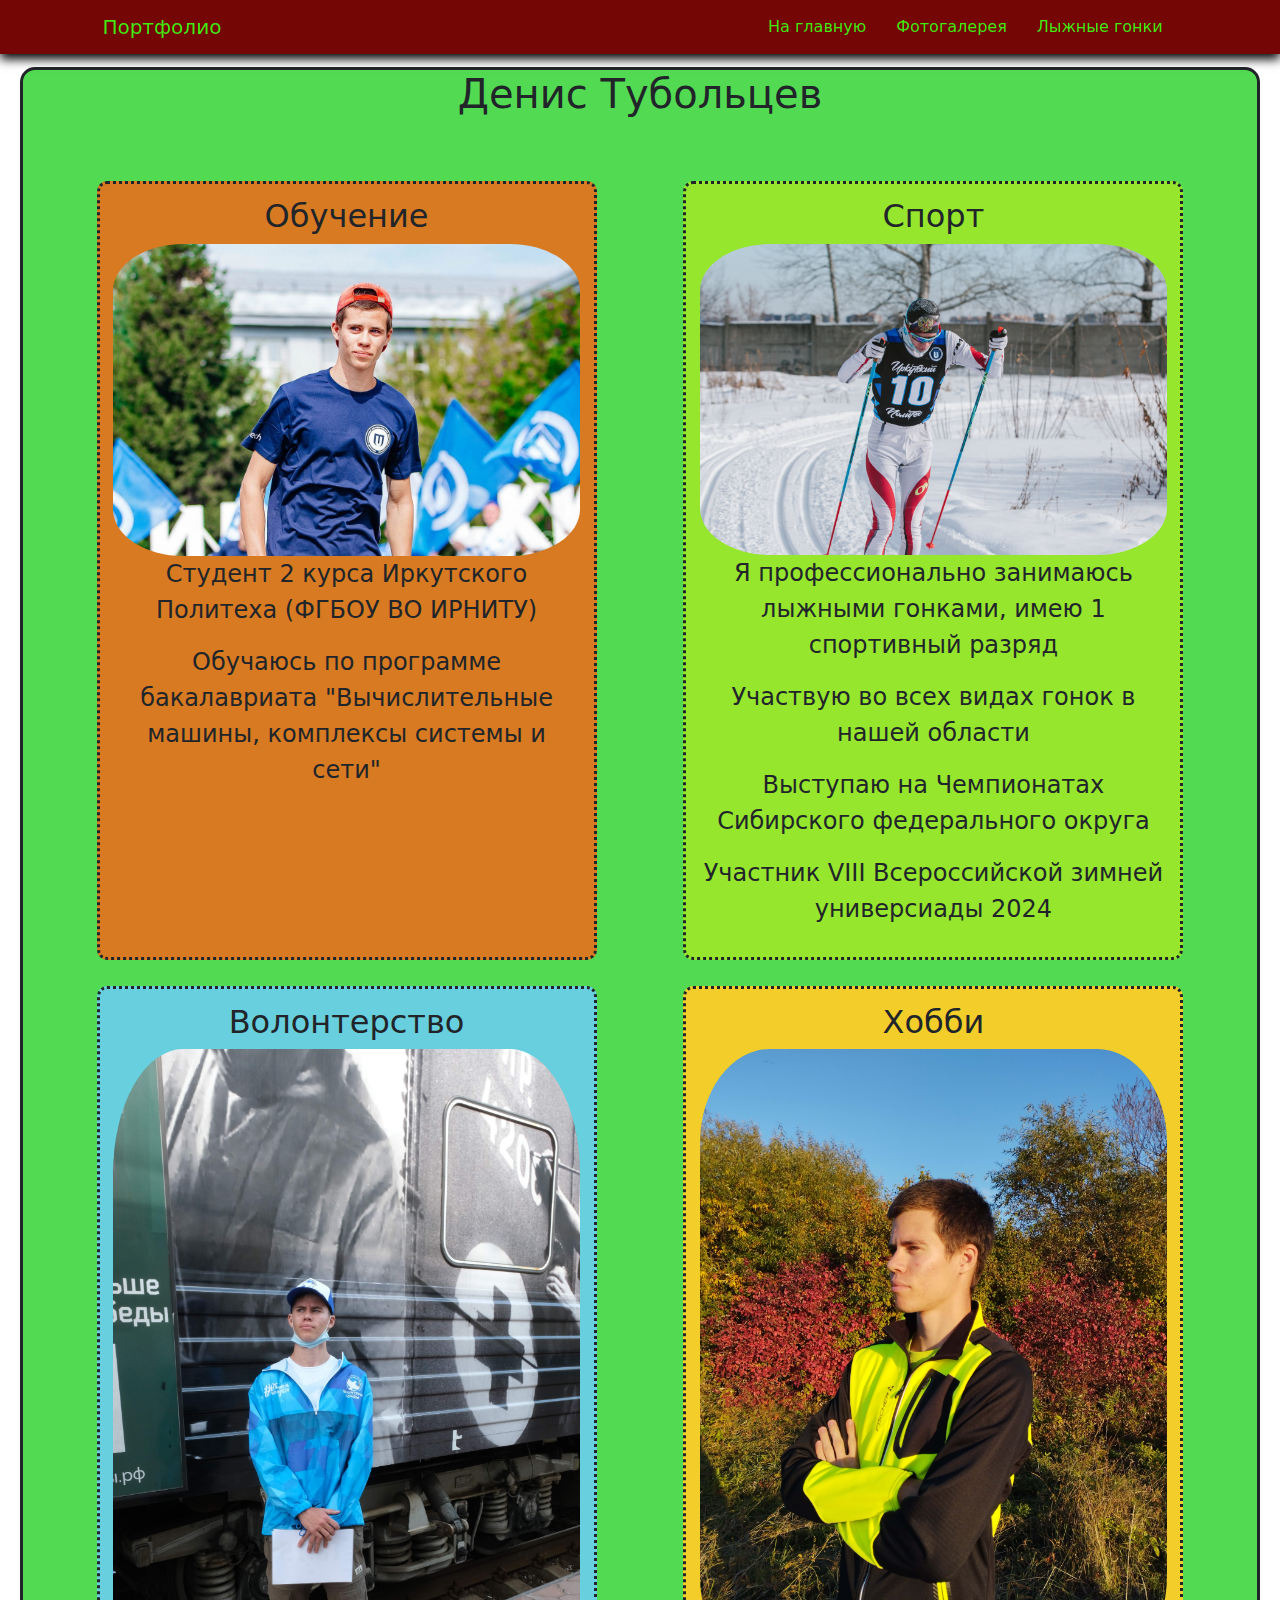
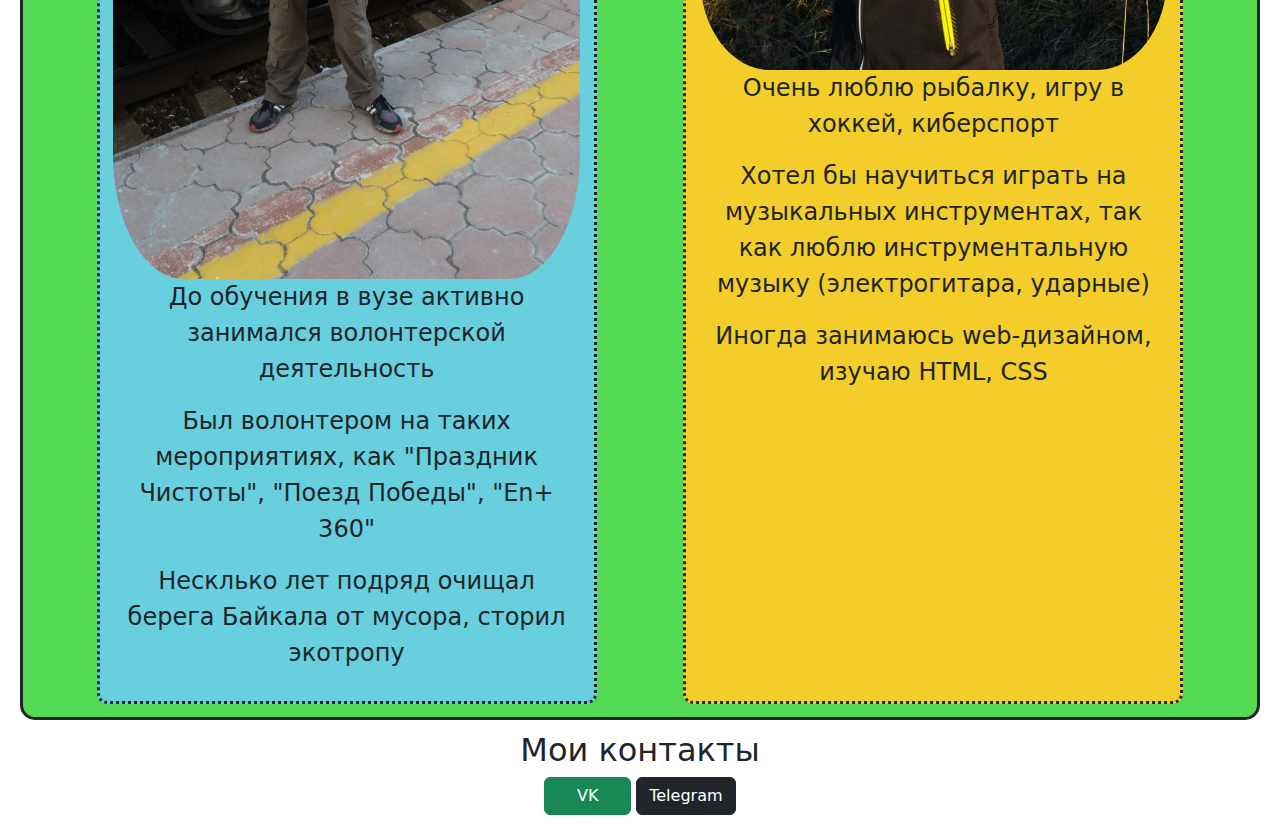
<file: index.html>
<!DOCTYPE html>
<html lang="ru">
<head>
    <meta charset="UTF-8">
    <meta name="viewport" content="width=device-width, initial-scale=1.0">
    <link rel="stylesheet" href="index.css">
    <link href="https://cdn.jsdelivr.net/npm/bootstrap@5.3.3/dist/css/bootstrap.min.css" rel="stylesheet" integrity="sha384-QWTKZyjpPEjISv5WaRU9OFeRpok6YctnYmDr5pNlyT2bRjXh0JMhjY6hW+ALEwIH" crossorigin="anonymous">
    <title>Тубольцев Денис Вадимович - спортсмен</title>
</head>
<body>

    <!-- Yandex.Metrika counter -->
<script type="text/javascript" >
   (function(m,e,t,r,i,k,a){m[i]=m[i]||function(){(m[i].a=m[i].a||[]).push(arguments)};
   m[i].l=1*new Date();
   for (var j = 0; j < document.scripts.length; j++) {if (document.scripts[j].src === r) { return; }}
   k=e.createElement(t),a=e.getElementsByTagName(t)[0],k.async=1,k.src=r,a.parentNode.insertBefore(k,a)})
   (window, document, "script", "https://mc.yandex.ru/metrika/tag.js", "ym");

   ym(98826586, "init", {
        clickmap:true,
        trackLinks:true,
        accurateTrackBounce:true,
        webvisor:true
   });
</script>
<noscript><div><img src="https://mc.yandex.ru/watch/98826586" style="position:absolute; left:-9999px;" alt="" /></div></noscript>
<!-- /Yandex.Metrika counter -->

    <header>
        <p>Портфолио</p>
        <nav>
            <ul>
                <li><a href="index.html">На главную</a></li>
                <li><a href="photo.html">Фотогалерея</a></li>
                <li><a href="#">Лыжные гонки</a>
                    <ul>
                        <li><a href="site.html" target="_blank">Own site</a></li>
                        <li><a href="https://www.flgr.ru/" target="_blank">ФЛГР</a></li>
                        <li><a href="https://ski38.ru/" target="_blank">ski38</a></li>
                        <li><a href="https://vk.com/nalyzhi" target="_blank">На ЛЫЖИ!</a></li>
                    </ul>
                </li>
            </ul>
        </nav>
    </header>

    <main>

        <h1>Денис Тубольцев</h1>

        <div class="module_container">

            <section class="module first">
                <h2>Обучение</h2>
                <img src="IMG_20230904_142940_921.jpg" alt="линейка первокурсников ИРНИТУ">
                <p>Студент 2 курса Иркутского Политеха (ФГБОУ ВО ИРНИТУ)</p> 
                <p>Обучаюсь по программе бакалавриата "Вычислительные машины, комплексы системы и сети"</p>
            </section>

            <section class="module second">
                <h2>Спорт</h2>
                <img src="IMG_9301.jpg" alt="первенство ИРНИТУ Гонка поколений">
                <p>Я профессионально занимаюсь лыжными гонками, имею 1 спортивный разряд</p>
                <p>Участвую во всех видах гонок в нашей области</p>  
                <p>Выступаю на Чемпионатах Сибирского федерального округа</p>
                <p>Участник VIII Всероссийской зимней универсиады 2024</p>
            </section>

            <section class="module third">
                <h2>Волонтерство</h2>
                <img src="DSCF6464.JPG" alt="Денис ТУбольцев. Поезд Победы">
                <p>До обучения в вузе активно занимался волонтерской деятельность</p>
                <p>Был волонтером на таких мероприятиях, как "Праздник Чистоты", "Поезд Победы", "En+ 360"</p>
                <p>Несклько лет подряд очищал берега Байкала от мусора, сторил экотропу</p>

            </section>

            <section class="module four">
                <h2>Хобби</h2>
                <img src="IMG_20230921_181148.jpg" alt="Амбассадор компании Fischer">
                <p>Очень люблю рыбалку, игру в хоккей, киберспорт</p>
                <p>Хотел бы научиться играть на музыкальных инструментах, так как люблю инструментальную музыку (электрогитара, ударные)</p>
                <p>Иногда занимаюсь web-дизайном, изучаю HTML, CSS</p>
            </section>
        </div>
    </main>
    
    <section class="labels"> 
        <h2>Мои контакты</h2>
        <a href="https://vk.com/fischeronelove" class="btn btn-success" target="_blank">VK</a>
        <a href="https://t.me/publication3737282i2o1o1" class="btn btn-dark" target="_blank">Telegram</a>
    </section>

</body>
</html>
</file>
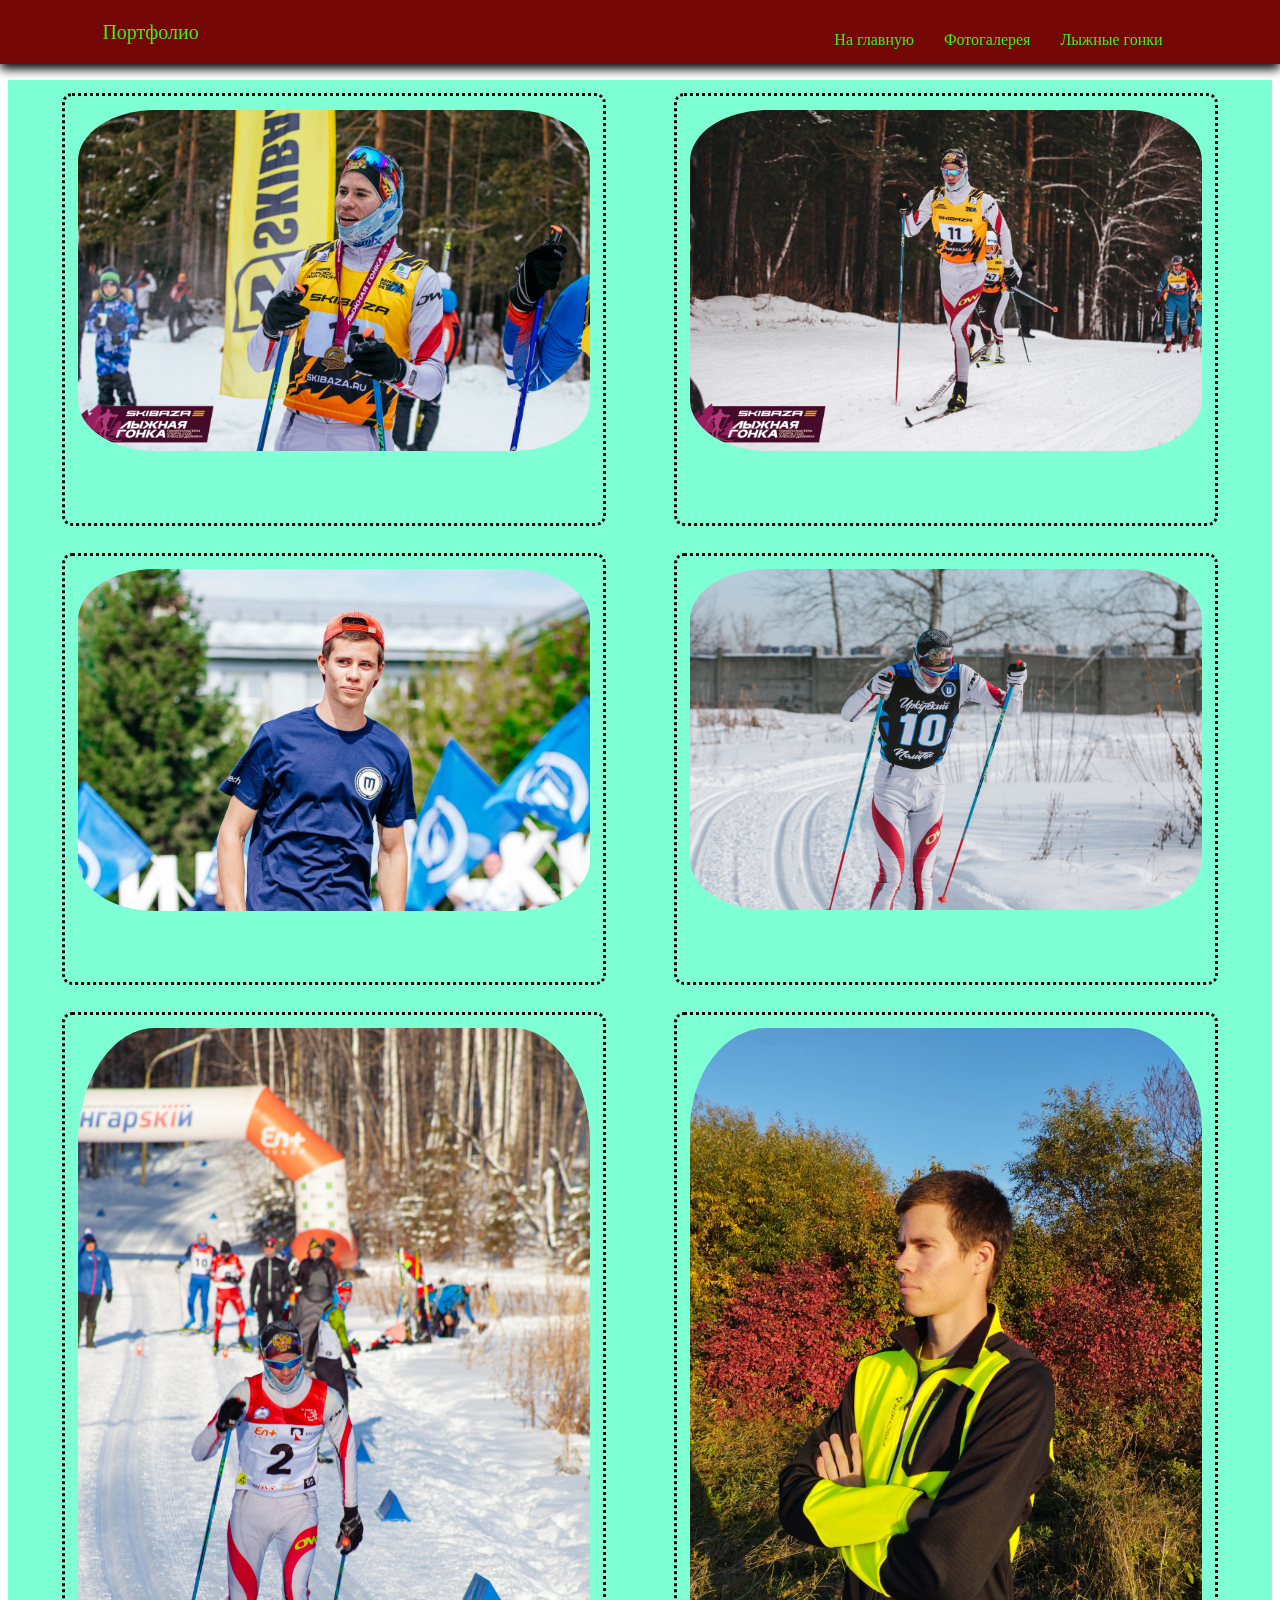
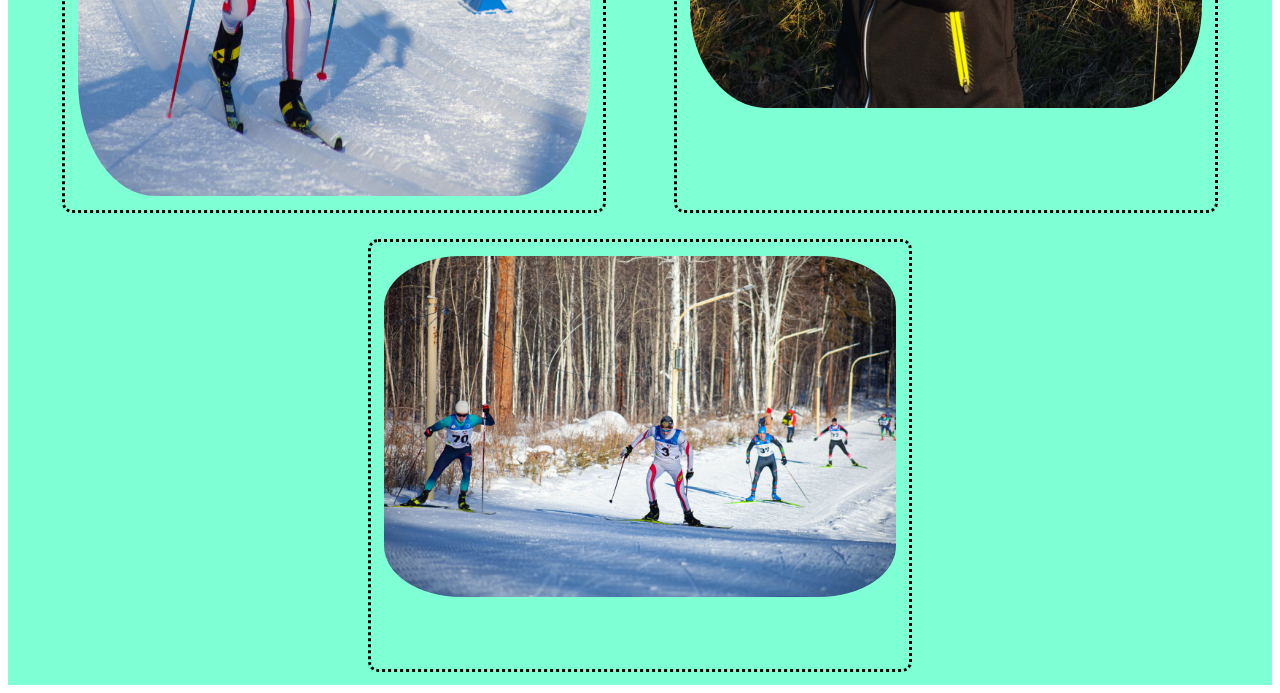
<file: photo.html>
<!DOCTYPE html>
<html lang="ru">
<head>
    <meta charset="UTF-8">
    <meta name="viewport" content="width=device-width, initial-scale=1.0">
    <link rel="stylesheet" href="photo.css">
    <title>Фотогалерея</title>
</head>
<body>

    <header>
        <p>Портфолио</p>
        <nav>
            <ul>
                <li><a href="index.html">На главную</a></li>
                <li><a href="photo.html" target="_blank">Фотогалерея</a></li>
                <li><a href="#">Лыжные гонки</a>
                    <ul>
                        <li><a href="https://www.flgr.ru/" target="_blank">ФЛГР</a></li>
                        <li><a href="https://ski38.ru/" target="_blank">ski38</a></li>
                        <li><a href="https://vk.com/nalyzhi" target="_blank">На ЛЫЖИ!</a></li>
                    </ul>
                </li>
            </ul>
        </nav>
    </header>


    <div class="gallery">

        <section>
            <img src="5M6A0327.jpg" alt="">
        </section>

        <section>
            <img src="DSC_1479.jpg" alt="">
        </section>

        <section>
            <img src="IMG_20230904_142940_921.jpg" alt="">
        </section>

        <section>
            <img src="IMG_9301.jpg" alt="">
        </section> 

        <section>
            <img src="IMG_7318.JPG" alt="">
        </section>

        <section>
            <img src="IMG_20230921_181148.jpg" alt="">
        </section>
            
        <section>
            <img src="IMG_1329.JPG" alt="">
        </section>
        

    </div>
    
</body>
</html>
</file>
<file: index.css>
header {
    position: fixed;
    top: 0;
    left: 0;
    right: 0;
    background: rgb(117, 6, 6);
    display: flex;
    justify-content: space-between;
    align-items: center;
    padding: 0 8%;
    box-shadow: 0 5px 10px #000;
}
header p{
    font-size: 20px;
    margin: 0;
    padding: 0px;
    color: #42ec0f;
}
header nav ul li {
    list-style: none;
    position: relative;
    float: left;
}
header nav ul li a{
    text-decoration: none;
    padding: 15px;
    color: #42ec0f;
    font-size: 16px;
    display: block;
}
header nav ul li a:hover{
    background: #000;
    color: #fff;
}
nav ul li ul{
    position: absolute;
    left: 0;
    background: rgb(117, 6, 6);
    width: 180px;
    display: none;
}
nav ul li ul li{
    width: 100%;
    border: 1px solid rgba(0, 0, 0, .1);
}
nav ul li:hover > ul{
    display: initial;
}


img{
    border-radius:15%;
}
main {
    border-style: solid;
    border-radius: 15px;
    text-align: center;
    background-color: rgb(82, 219, 82);
    margin-top: 50pt;
    margin-left: 15pt;
    margin-right: 15pt;
}
.module {
    border-radius: 10px;
    width: 20vw;
    min-height: 300px;
    border-style: solid;
    margin: 8pt; 
    padding: 10pt; 
    display: flex;
    flex-direction: column;
}
.first.module{
    background-color: rgb(216, 122, 34);
}
.second.module{
    background-color: rgb(150, 230, 46);
}
.third.module{
    background-color: rgb(103, 207, 221);
}
.four.module{
    background-color: rgb(243, 206, 42);
}
.module_container{
    margin-top: 50px;
    display: flex;
    flex-direction:row;
    justify-content: space-evenly;
    flex-wrap: wrap;
}
section{
    padding: 8pt;
}
section p{
    font-size: 18pt;
}

@media (max-width : 1750px) {
    .module{
        background-color: rgb(235, 226, 145);
        border-radius: 10px;
        min-width: 500px;
        min-height: 400px;
        border-style: dotted;
        margin:10pt;
        padding: 10pt;
    }
    img{
        border-radius:15%;
    }
}
@media (max-width : 1200px) {
    .module{
        border-radius: 10px;
        min-width: 500px;
        min-height: 400px;
        flex-basis: 80%;
        font-size: larger;
        border-style: solid;
        margin:8pt;
        padding: 10pt;
    }
    img{
        border-radius:15%;
    }
}
@media (max-width : 900px) {
    .module{
        background-color: rgb(235, 226, 145);
        border-radius: 10px;
        min-width: 350px;
        min-height: 400px;
        flex-basis: 90%;
        font-size: larger;
        border-style: dotted;
        margin:8pt;
        padding: 10pt;
    }
    img{
        border-radius:15%;
    }
}
@media (max-width : 600px) {
    .module{
        border-radius: 10px;
        min-width: 240px;
        min-height: 400px;
        flex-basis: 90%;
        font-size: larger;
        border-style: dotted;
        margin:8pt;
        padding: 10pt;
    }
    img {
        border-radius:50%;
        height:70pt;
        width: 75pt;
        margin: 5pt;
        align-self: center;
    }
    main{
        border-style:dotted;
        margin:0pt;
    }
}
.labels{
    text-align: center;
}
.btn{
    align-self: flex-end;
    min-width: 65pt;
}
</file>
<file: photo.css>
header {
    position: fixed;
    top: 0;
    left: 0;
    right: 0;
    background: rgb(117, 6, 6);
    display: flex;
    justify-content: space-between;
    align-items: center;
    padding: 0 8%;
    box-shadow: 0 5px 10px #000;
}
header p{
    font-size: 20px;
    margin: 0;
    padding: 0px;
    color: #42ec0f;
}
header nav ul li {
    list-style: none;
    position: relative;
    float: left;
}
header nav ul li a{
    text-decoration: none;
    padding: 15px;
    color: #42ec0f;
    font-size: 16px;
    display: block;
}
header nav ul li a:hover{
    background: #000;
    color: #fff;
}
nav ul li ul{
    position: absolute;
    left: 0;
    background: rgb(117, 6, 6);
    width: 180px;
    display: none;
}
nav ul li ul li{
    width: 100%;
    border: 1px solid rgba(0, 0, 0, .1);
}
nav ul li:hover > ul{
    display: initial;
}


.gallery{
    background-color: aquamarine;
    margin-top: 80px;
    display: flex;
    flex-direction:row;
    justify-content: space-evenly;
    flex-wrap: wrap;
}
section{
    border-radius: 10px;
    width: 40vw;
    border-style: solid;
    margin: 8pt; 
    padding: 10pt; 
    display: flex;
    flex-direction: column;
    border-style: dotted;
    padding: 8pt;
}
@media (max-width : 1750px) {
    section{
        border-radius: 10px;
        min-width: 500px;
        min-height: 400px;
        border-style: dotted;
        margin:10pt;
        padding: 10pt;
    }
    img{
        border-radius:15%;
    }
}
@media (max-width : 1200px) {
    section{
        border-radius: 10px;
        min-width: 500px;
        min-height: 400px;
        flex-basis: 80%;
        border-style: solid;
        margin:8pt;
        padding: 10pt;
    }
    img{
        border-radius:15%;
    }
}
@media (max-width : 900px) {
    section{
        border-radius: 10px;
        min-width: 350px;
        min-height: 400px;
        flex-basis: 90%;
        border-style: dotted;
        margin:8pt;
        padding: 10pt;
    }
    img{
        border-radius:15%;
    }
}
</file>
